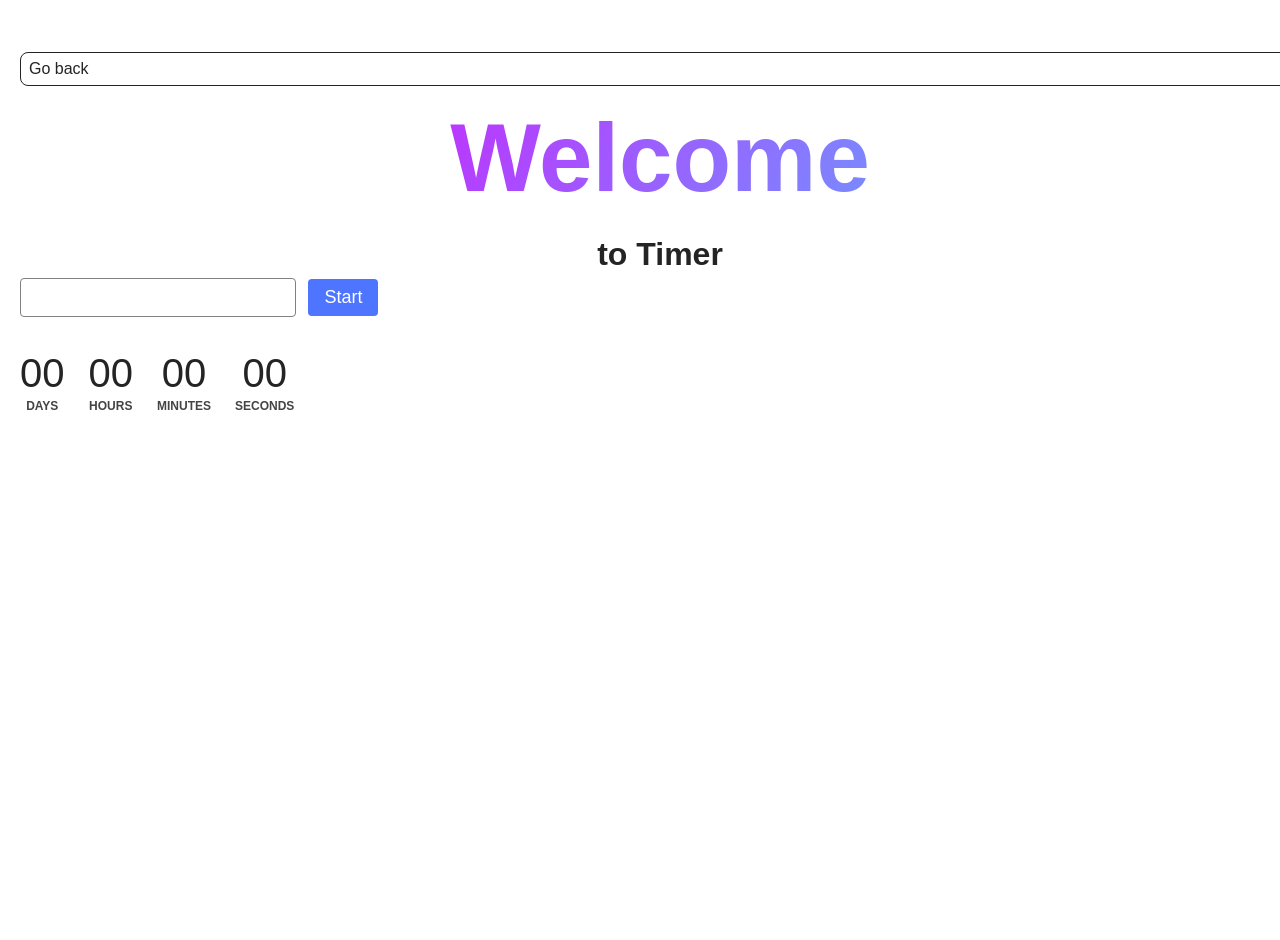
<file: src/1-timer.html>
<!DOCTYPE html>
<html lang="en">
  <head>
    <meta charset="UTF-8" />
    <meta http-equiv="X-UA-Compatible" content="IE=edge" />
    <meta name="viewport" content="width=device-width, initial-scale=1.0" />
    <title>Timer</title>
    <link rel="stylesheet" href="./css/styles.css" />
  </head>
  <body>
    
    <a class="back-link" href="./index.html">Go back</a>

    <main>
      <div class="container">
        <h1 class="main-title">
          <span class="main-title-gradient">Welcome</span> to Timer
        </h1>
        
      </div>

      <input type="text" id="datetime-picker" />
      <button type="button" data-start>Start</button>
      
      <div class="timer">
        <div class="field">
          <span class="value" data-days>00</span>
          <span class="label">Days</span>
        </div>
        <div class="field">
          <span class="value" data-hours>00</span>
          <span class="label">Hours</span>
        </div>
        <div class="field">
          <span class="value" data-minutes>00</span>
          <span class="label">Minutes</span>
        </div>
        <div class="field">
          <span class="value" data-seconds>00</span>
          <span class="label">Seconds</span>
        </div>
      </div>


    </main>

    <script type="module" src="./js/1-timer.js"></script>
  </body>
</html>
</file>
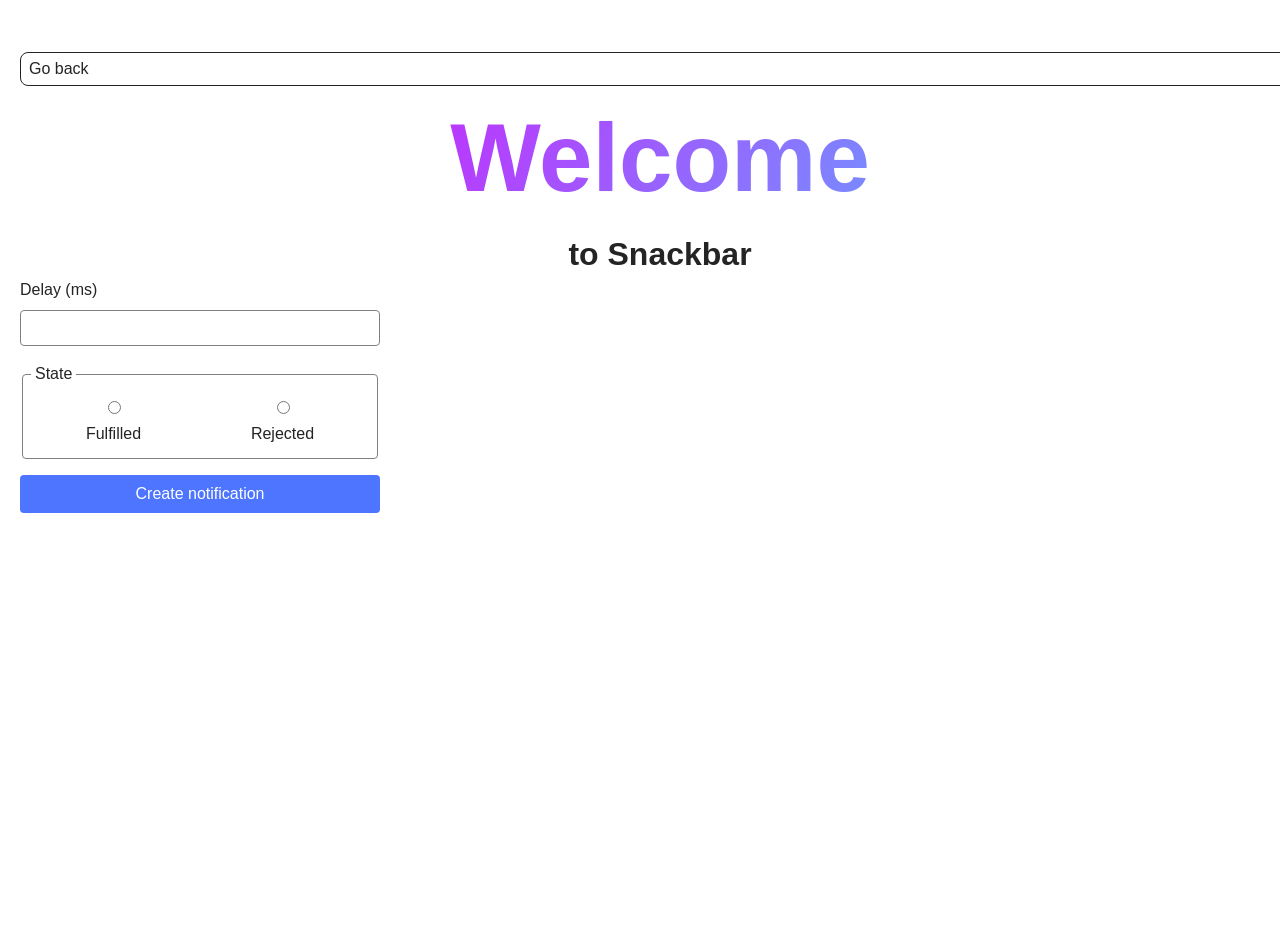
<file: src/2-snackbar.html>
<!DOCTYPE html>
<html lang="en">
  <head>
    <meta charset="UTF-8" />
    <meta http-equiv="X-UA-Compatible" content="IE=edge" />
    <meta name="viewport" content="width=device-width, initial-scale=1.0" />
    <title>Snackbar</title>
    <link rel="stylesheet" href="./css/styles.css" />
  </head>
  <body>
    
    <a class="back-link" href="./index.html">Go back</a>

    <main>
      <div class="container">
        <h1 class="main-title">
          <span class="main-title-gradient">Welcome</span> to Snackbar
        </h1>
      </div>

      <form class="form">
        <label>
          Delay (ms)
          <input type="number" name="delay" required />
        </label>
      
        <fieldset>
          <legend>State</legend>
          <label>
            <input type="radio" name="state" value="fulfilled" required />
            Fulfilled
          </label>
          <label>
            <input type="radio" name="state" value="rejected" required />
            Rejected
          </label>
        </fieldset>
      
        <button type="submit">Create notification</button>
      </form>


    </main>

    <script type="module" src="./js/2-snackbar.js"></script>
  </body>
</html>
</file>
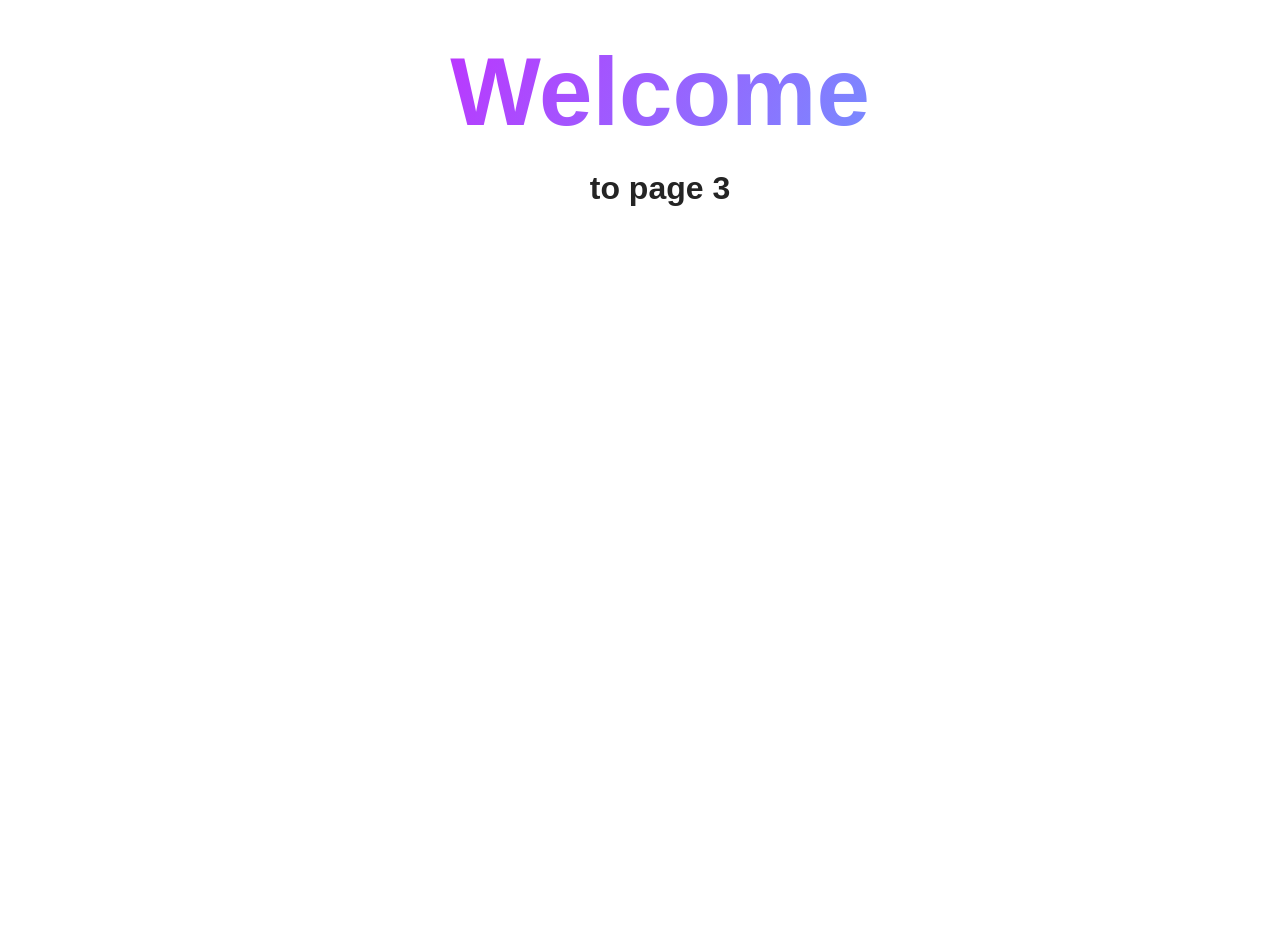
<file: src/page-3.html>
<!DOCTYPE html>
<html lang="en">
  <head>
    <meta charset="UTF-8" />
    <meta http-equiv="X-UA-Compatible" content="IE=edge" />
    <meta name="viewport" content="width=device-width, initial-scale=1.0" />
    <title>Page 3</title>
    <link rel="stylesheet" href="./css/styles.css" />
  </head>
  <body>
    <load
      src="./partials/header.html"
      icon-path="./img/sprite.svg#logo"
      highlight-curr="active"
    />

    <main>
      <div class="container">
        <h1 class="main-title">
          <span class="main-title-gradient">Welcome</span> to page 3
        </h1>
        <load src="./partials/back-link.html" />
      </div>
    </main>

    <load src="./partials/footer.html" />
  </body>
</html>
</file>
<file: src/css/styles.css>
/**
  |============================
  | include css partials with
  | default @import url()
  |============================
*/
/* Common styles */
@import url('./reset.css');
@import url('./base.css');
@import url('./container.css');
@import url('./animations.css');

/* Sections style */
@import url('./header.css');
@import url('./vite-promo.css');
@import url('./badges.css');
@import url('./back-link.css');
@import url('./footer.css');

/* Основні налаштування контейнера */
body {
  font-family: 'Roboto', sans-serif;
  padding: 20px;
}

/* Стилізація інпуту */
#datetime-picker {
  font-size: 18px;
  padding: 8px 12px;
  border: 1px solid #808080;
  border-radius: 4px;
  outline: none;
  width: 250px;
  transition: border-color 250ms cubic-bezier(0.4, 0, 0.2, 1);
}

#datetime-picker:hover {
  border-color: #000;
}

#datetime-picker:focus {
  border-color: #4e75ff; 
}

/* Стилізація кнопки */
button[data-start] {
  font-size: 18px;
  padding: 8px 16px;
  background-color: #4e75ff;
  color: white;
  border: none;
  border-radius: 4px;
  cursor: pointer;
  margin-left: 8px;
  transition: background-color 250ms cubic-bezier(0.4, 0, 0.2, 1);
}

button[data-start]:hover {
  background-color: #6C8CFF;
}

button[data-start]:disabled {
  background-color: #FAFAFA;
  color: #808080;
  cursor: not-allowed;
}

/* Таймер */
.timer {
  display: flex;
  gap: 24px;
  margin-top: 32px;
}

.field {
  display: flex;
  flex-direction: column;
  align-items: center;
}

.value {
  font-size: 40px;
  font-weight: 500;
  line-height: 1.2;
}

.label {
  font-size: 12px;
  text-transform: uppercase;
  font-weight: 700;
  color: #444;
}

/* Загальні налаштування форми */
.form {
  display: flex;
  flex-direction: column;
  gap: 16px;
  width: 360px;
  font-family: 'Roboto', sans-serif;
}

/* Стилізація текстового поля (Delay) */
.form label {
  display: flex;
  flex-direction: column;
  font-size: 16px;
  gap: 8px;
}

.form input[type="number"] {
  padding: 8px 12px;
  font-size: 16px;
  border: 1px solid #808080;
  border-radius: 4px;
  outline: none;
  transition: border-color 250ms cubic-bezier(0.4, 0, 0.2, 1);
}

.form input[type="number"]:hover {
  border-color: #000;
}

.form input[type="number"]:focus {
  border-color: #4e75ff;
}

/* Стилізація Fieldset та радіокнопок */
fieldset {
  border: 1px solid #808080;
  border-radius: 4px;
  display: flex;
  justify-content: space-around;
  padding: 12px 8px;
  transition: border-color 250ms cubic-bezier(0.4, 0, 0.2, 1);
}

fieldset:hover {
  border-color: #000;
}

legend {
  font-size: 16px;
  padding: 0 4px;
}

fieldset label {
  flex-direction: row;
  align-items: center;
  gap: 8px;
  cursor: pointer;
  font-size: 16px;
}

/* Кнопка відправки */
button[type="submit"] {
  padding: 10px 16px;
  background-color: #4e75ff;
  color: #fff;
  border: none;
  border-radius: 4px;
  font-size: 16px;
  cursor: pointer;
  transition: background-color 250ms cubic-bezier(0.4, 0, 0.2, 1);
}

button[type="submit"]:hover {
  background-color: #6c8cff;
}
</file>
